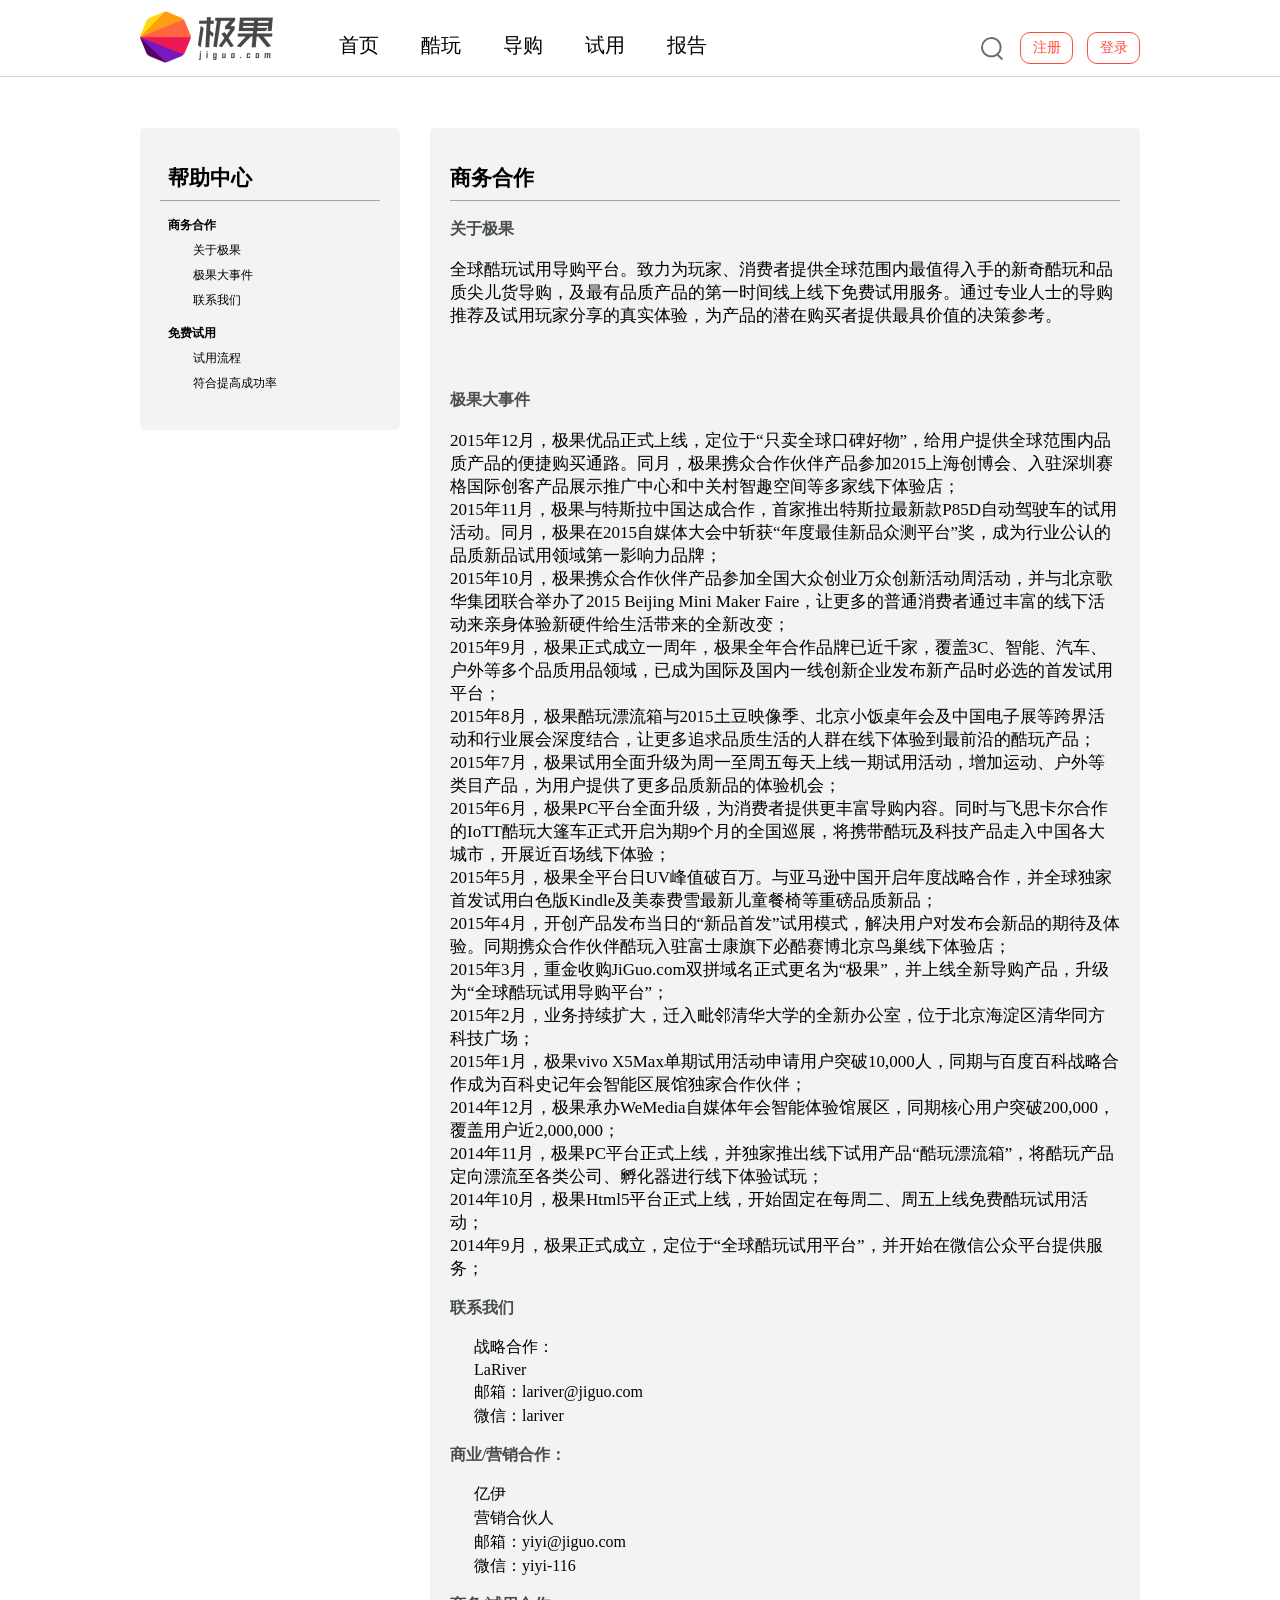
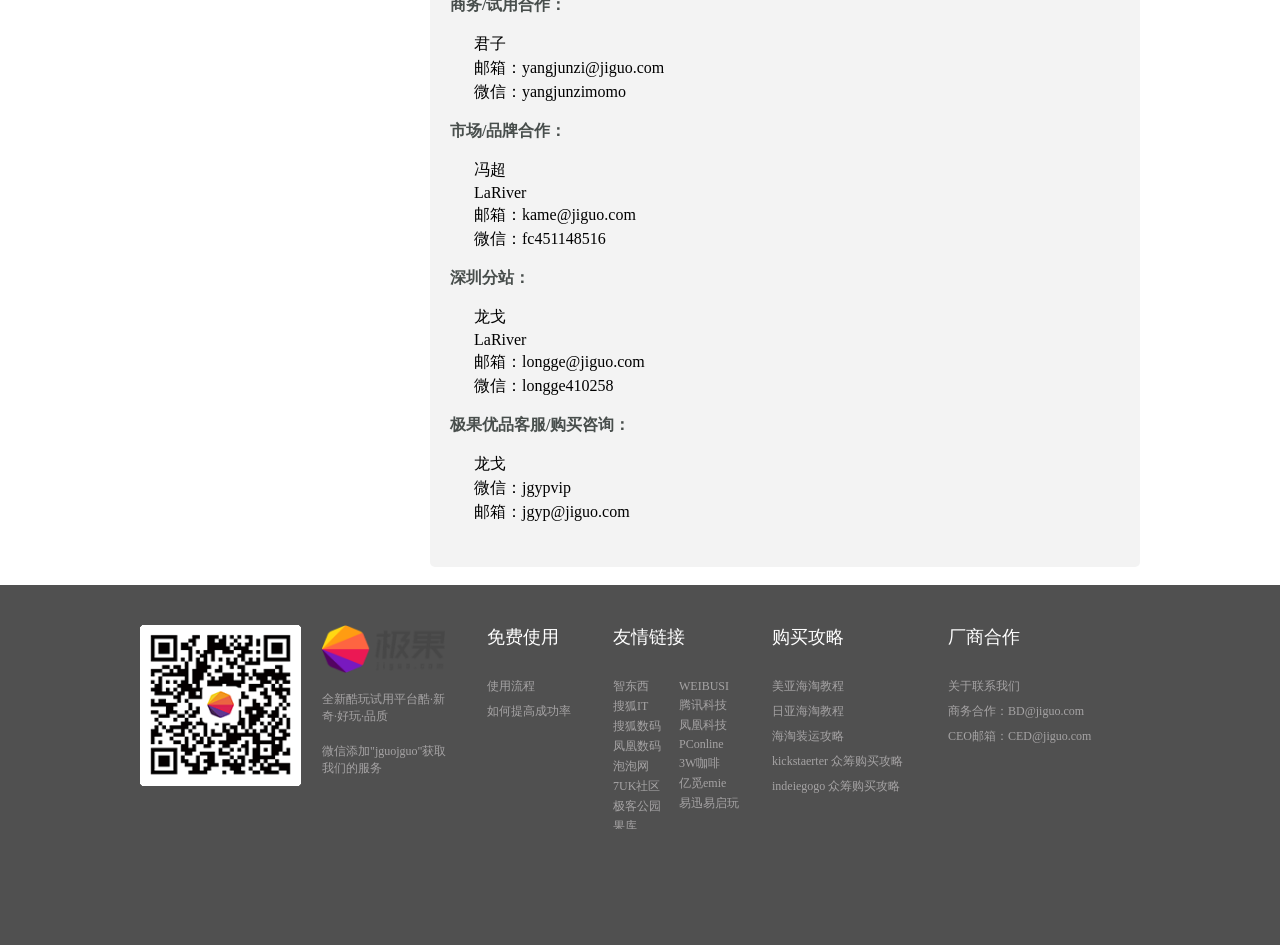
<file: business.html>
<!DOCTYPE html>
<html lang="en">
<head>
    <meta charset="UTF-8">
    <meta http-equiv="X-UA-Compatible" content="IE=edge">
    <meta name="viewport" content="width=device-width, initial-scale=1.0">
    <title>Document</title>
    <!-- 公共样式 -->
    <link rel="stylesheet" href="./css/public.css">
    <!-- 当前页面样式 -->
    <link rel="stylesheet" href="./css/business.css">
</head>
<body>
    <!-- 头部 -->
    <section class="head">
        <div class="head_top">
                <img src="./img/logonew.png" alt="">
                <ul id="mouse">
                    <li>
                        <a href="#">首页</a>
                    </li>
                    <li>
                        <a href="./findone.html">酷玩</a>
                    </li>
                    <li>
                        <a href="#">导购</a>
                    </li>
                    <li>
                        <a href="#">试用</a>
                    </li>
                    <li>
                        <a href="./report.html">报告</a>
                    </li>
                </ul>
                <ul>
                    <li></li>
                    <li>
                        <a href="./register.html">注册</a>
                    </li>
                    <li>
                        <a href="./login.html">登录</a>
                    </li>
                </ul>
        </div>
    </section>

<!-- 中间内容部分 -->
<section class="content">
    <div class="c_center">
        <!-- 侧边栏 -->
        <div class="c_left">
            <div class="c_left_top">
                <p>帮助中心</p>
            </div>
            <ul class="c_left_top1">
                <p>商务合作</p>
                <li>关于极果</li>
                <li>极果大事件</li>
                <li>联系我们</li>
            </ul>
            <ul class="c_left_top1">
                <p>免费试用</p>
                <li>试用流程</li>
                <li>符合提高成功率</li>
            </ul>
        </div>
        <!-- 右侧主要内容 -->
        <div class="c_right">
            <div class="c_right_top">
                <p>商务合作</p>
            </div>
            <div class="c_right_text">
                <p>关于极果</p>
            </div>
            <p class="text_1">
                全球酷玩试用导购平台。致力为玩家、消费者提供全球范围内最值得入手的新奇酷玩和品质尖儿货导购，及最有品质产品的第一时间线上线下免费试用服务。通过专业人士的导购推荐及试用玩家分享的真实体验，为产品的潜在购买者提供最具价值的决策参考。
            </p>
                <div class="c_right_text1">
                    <p>极果大事件</p>
                </div>
                <p class="text_1">
                    2015年12月，极果优品正式上线，定位于“只卖全球口碑好物”，给用户提供全球范围内品质产品的便捷购买通路。同月，极果携众合作伙伴产品参加2015上海创博会、入驻深圳赛格国际创客产品展示推广中心和中关村智趣空间等多家线下体验店；
                </p>
                <p class="text_1">
                    2015年11月，极果与特斯拉中国达成合作，首家推出特斯拉最新款P85D自动驾驶车的试用活动。同月，极果在2015自媒体大会中斩获“年度最佳新品众测平台”奖，成为行业公认的品质新品试用领域第一影响力品牌；
                </p>
                <p class="text_1">
                    2015年10月，极果携众合作伙伴产品参加全国大众创业万众创新活动周活动，并与北京歌华集团联合举办了2015 Beijing Mini Maker Faire，让更多的普通消费者通过丰富的线下活动来亲身体验新硬件给生活带来的全新改变；
                </p>
                <p class="text_1">
                    2015年9月，极果正式成立一周年，极果全年合作品牌已近千家，覆盖3C、智能、汽车、户外等多个品质用品领域，已成为国际及国内一线创新企业发布新产品时必选的首发试用平台；
                </p>
                <p class="text_1">
                    2015年8月，极果酷玩漂流箱与2015土豆映像季、北京小饭桌年会及中国电子展等跨界活动和行业展会深度结合，让更多追求品质生活的人群在线下体验到最前沿的酷玩产品；
                </p>
                <p  class="text_1">
                    2015年7月，极果试用全面升级为周一至周五每天上线一期试用活动，增加运动、户外等类目产品，为用户提供了更多品质新品的体验机会；
                </p>
                <p  class="text_1">
                    2015年6月，极果PC平台全面升级，为消费者提供更丰富导购内容。同时与飞思卡尔合作的IoTT酷玩大篷车正式开启为期9个月的全国巡展，将携带酷玩及科技产品走入中国各大城市，开展近百场线下体验；
                </p>
                <p  class="text_1">
                    2015年5月，极果全平台日UV峰值破百万。与亚马逊中国开启年度战略合作，并全球独家首发试用白色版Kindle及美泰费雪最新儿童餐椅等重磅品质新品；
                </p>
                <p  class="text_1">
                    2015年4月，开创产品发布当日的“新品首发”试用模式，解决用户对发布会新品的期待及体验。同期携众合作伙伴酷玩入驻富士康旗下必酷赛博北京鸟巢线下体验店；
                </p>
                <p class="text_1">
                    2015年3月，重金收购JiGuo.com双拼域名正式更名为“极果”，并上线全新导购产品，升级为“全球酷玩试用导购平台”；
                </p>
                <p class="text_1">
                    2015年2月，业务持续扩大，迁入毗邻清华大学的全新办公室，位于北京海淀区清华同方科技广场；
                </p>
                <p class="text_1">
                    2015年1月，极果vivo X5Max单期试用活动申请用户突破10,000人，同期与百度百科战略合作成为百科史记年会智能区展馆独家合作伙伴；
                </p>
                <p class="text_1">
                    2014年12月，极果承办WeMedia自媒体年会智能体验馆展区，同期核心用户突破200,000，覆盖用户近2,000,000；
                </p>
                <p class="text_1">
                    2014年11月，极果PC平台正式上线，并独家推出线下试用产品“酷玩漂流箱”，将酷玩产品定向漂流至各类公司、孵化器进行线下体验试玩；
                </p>
                <p class="text_1">
                    2014年10月，极果Html5平台正式上线，开始固定在每周二、周五上线免费酷玩试用活动；
                </p>
                <p class="text_1">
                    2014年9月，极果正式成立，定位于“全球酷玩试用平台”，并开始在微信公众平台提供服务；
                </p>
                <div class="email">
                    <p>联系我们</p>
                    <ul>
                        <li>战略合作：</li>
                        <li>LaRiver</li>
                        <li>邮箱：lariver@jiguo.com</li>
                        <li>微信：lariver</li>
                    </ul>
                </div>
                <div class="email">
                    <p>商业/营销合作：</p>
                    <ul>
                        <li>亿伊</li>
                        <li>营销合伙人</li>
                        <li>邮箱：yiyi@jiguo.com</li>
                        <li>微信：yiyi-116</li>
                    </ul>
                </div>
                <div class="email">
                    <p>商务/试用合作：</p>
                    <ul>
                        <li>君子</li>
                        <li>邮箱：yangjunzi@jiguo.com</li>
                        <li>微信：yangjunzimomo</li>
                        
                    </ul>
                </div>
                <div class="email">
                    <p>市场/品牌合作：</p>
                    <ul>
                        <li>冯超</li>
                        <li>LaRiver</li>
                        <li>邮箱：kame@jiguo.com</li>
                        <li>微信：fc451148516</li>
                    </ul>
                </div>
                <div class="email">
                    <p>深圳分站：</p>
                    <ul>
                        <li>龙戈</li>
                        <li>LaRiver</li>
                        <li>邮箱：longge@jiguo.com</li>
                        <li>微信：longge410258</li>
                    </ul>
                </div>
                <div class="email">
                    <p>极果优品客服/购买咨询：</p>
                    <ul>
                        <li>龙戈</li>
                        <li>微信：jgypvip</li>
                        <li>邮箱：jgyp@jiguo.com</li>
                         
                    </ul>
                </div>
            </div>
    </div>
</section>

    <!-- 尾部 -->
    <footer class="footer">
        <div class="footer_top">
            <div class="both">
                <img src="./img/code.png" alt="">
                <ul class="both_left">
                    <li>
                        <img src="./img/logonew.png" alt="">
                    </li>
                    <li>全新酷玩试用平台酷·新奇·好玩·品质</li>
                    <li>微信添加"jguojguo"获取我们的服务</li>
                </ul>
                <ul class="both_left_1">
                    <li>免费使用</li>
                    <li>
                        <a href="#">使用流程</a>
                    </li>
                    <li>
                        <a href="#">如何提高成功率</a>
                    </li>
                </ul>
                <ul class="both_left_2">
                    <li>友情链接</li>
                    <li>
                        <a href="#">智东西</a>
                    </li>
                    <li>
                        <a href="#">搜狐IT</a>
                    </li>
                    <li>
                        <a href="#">搜狐数码</a>
                    </li>
                    <li>
                        <a href="#">凤凰数码</a>
                    </li>
                    <li>
                        <a href="#">泡泡网</a>
                    </li>
                    <li>
                        <a href="#">7UK社区</a>
                    </li>
                    <li>
                        <a href="#">极客公园</a>
                    </li>
                    <li>
                        <a href="#">果库</a>
                    </li>
                    
                </ul>
                <ul class="both_left_12">
                    <li>
                        <a href="#">WEIBUSI</a>
                    </li>
                    <li>
                        <a href="#">腾讯科技</a>
                    </li>
                    <li>
                        <a href="#">凤凰科技</a>
                    </li>
                    <li>
                        <a href="#">PConline</a>
                    </li>
                    <li>
                        <a href="#">3W咖啡</a>
                    </li>
                    <li>
                        <a href="#">亿觅emie</a>
                    </li>
                    <li>
                        <a href="#">易迅易启玩</a>
                    </li>
                    
                </ul>
                <ul class="both_left_3">
                    <li>购买攻略</li>
                    <li>
                        <a href="#">美亚海淘教程</a>
                    </li>
                    <li>
                        <a href="#">日亚海淘教程</a>
                    </li>
                    <li>
                        <a href="#">海淘装运攻略</a>
                    </li>
                    <li>
                        <a href="#">kickstaerter 众筹购买攻略</a>
                    </li>
                    <li>
                        <a href="#">indeiegogo 众筹购买攻略</a>
                    </li>
                </ul>
                <ul class="both_left_4">
                    <li>厂商合作</li>
                    <li>
                        <a href="#">关于</a>
                    </li>
                    <li>
                        <a href="#">联系我们</a>
                    </li>
                    <li>
                        <a href="#">商务合作：BD@jiguo.com</a>
                    </li>
                    
                    <li>
                        <a href="#">CEO邮箱：CED@jiguo.com</a>
                    </li>
                </ul>
            </div>
        </div>
    </footer>
    <!-- 引入jquery -->
    <script src="./js/jquery.min.js"></script>
    <!-- 引入当前页面js -->
    <script src="./js/public.js"></script>
</body>
</html>
</file>
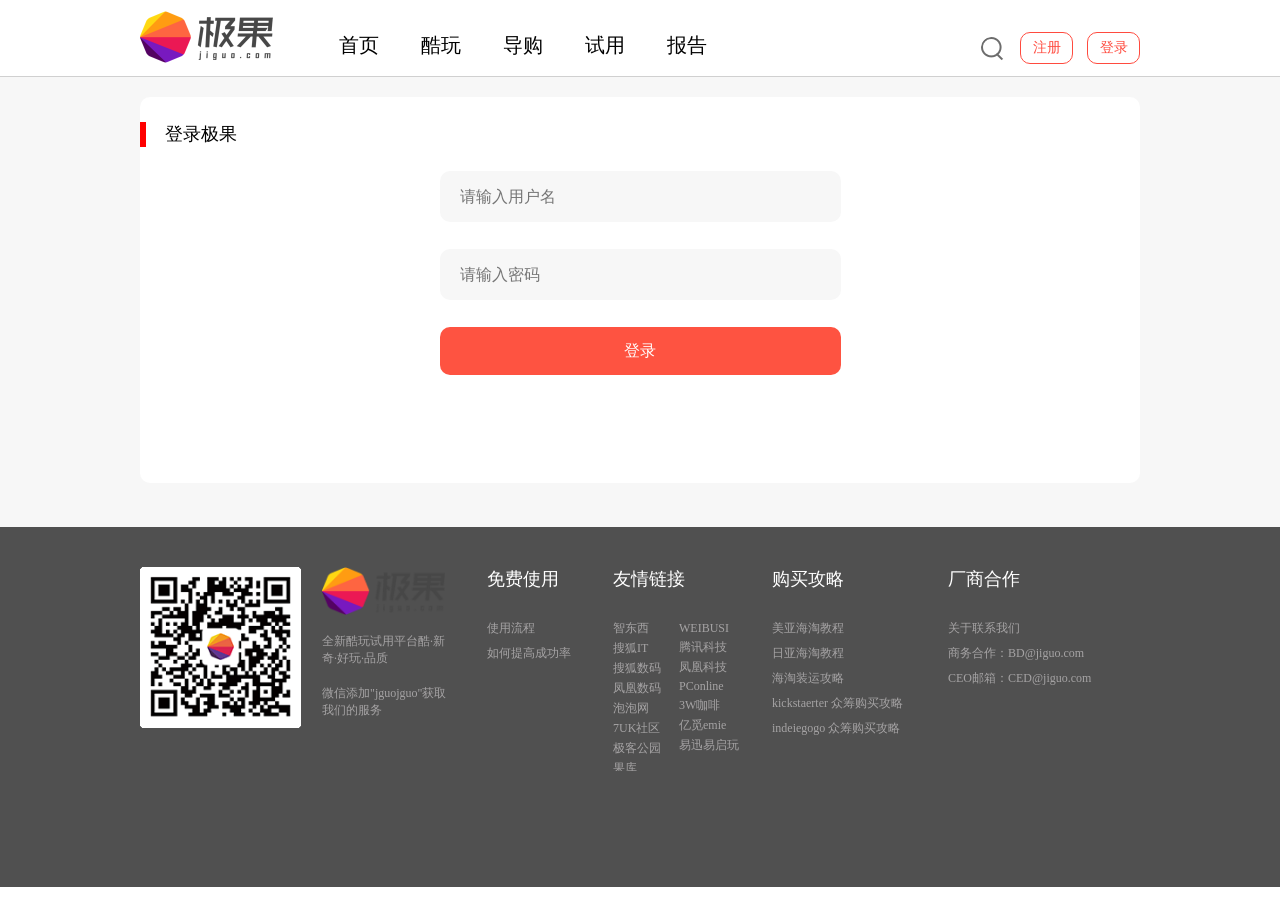
<file: login.html>
<!DOCTYPE html>
<html lang="en">
<head>
    <meta charset="UTF-8">
    <meta http-equiv="X-UA-Compatible" content="IE=edge">
    <meta name="viewport" content="width=device-width, initial-scale=1.0">
    <title>Document</title>
    <link rel="stylesheet" href="./css/public.css">
    <link rel="stylesheet" href="./css/login.css">
</head>
<body>
            <!-- 头部 -->
            <section class="head">
                <div class="head_top">
                   
                        <img src="./img/logonew.png" alt="">
                        <ul id="mouse">
                            <li>
                                <a href="#">首页</a>
                            </li>
                            <li>
                                <a href="./findone.html">酷玩</a>
                            </li>
                            <li>
                                <a href="#">导购</a>
                            </li>
                            <li>
                                <a href="#">试用</a>
                            </li>
                            <li>
                                <a href="./report.html">报告</a>
                            </li>
                        </ul>
                        <ul>
                            <li></li>
                            <li>
                                <a href="./register.html">注册</a>
                            </li>
                            <li>
                                <a href="./login.html">登录</a>
                            </li>
                        </ul>
                </div>
            </section>
    
            <!-- 中间内容部分 -->
            <section class="register">
                <div class="center">
                    <div class="color">
                        <p>登录极果</p>
                    </div>
                    <div class="input">
                        <form action="#" id="btn">
    
                            
                            
                            <div>
                                <input type="text" placeholder=" 请输入用户名" id="username">
                            </div>
                            <div>
                                <input type="password" placeholder=" 请输入密码" id="pass">
                            </div>
                           
                            <div class="goout">
                                <button>登录</button>
                            </div>
                        </form>
                        </div>
                </div>
            </section>
    
    
            <!-- 尾部 -->
        <footer class="footer">
            <div class="footer_top">
                <div class="both">
                    <img src="./img/code.png" alt="">
                    <ul class="both_left">
                        <li>
                            <img src="./img/logonew.png" alt="">
                        </li>
                        <li>全新酷玩试用平台酷·新奇·好玩·品质</li>
                        <li>微信添加"jguojguo"获取我们的服务</li>
                    </ul>
                    <ul class="both_left_1">
                        <li>免费使用</li>
                        <li>
                            <a href="#">使用流程</a>
                        </li>
                        <li>
                            <a href="#">如何提高成功率</a>
                        </li>
                    </ul>
                    <ul class="both_left_2">
                        <li>友情链接</li>
                        <li>
                            <a href="#">智东西</a>
                        </li>
                        <li>
                            <a href="#">搜狐IT</a>
                        </li>
                        <li>
                            <a href="#">搜狐数码</a>
                        </li>
                        <li>
                            <a href="#">凤凰数码</a>
                        </li>
                        <li>
                            <a href="#">泡泡网</a>
                        </li>
                        <li>
                            <a href="#">7UK社区</a>
                        </li>
                        <li>
                            <a href="#">极客公园</a>
                        </li>
                        <li>
                            <a href="#">果库</a>
                        </li>
                        
                    </ul>
                    <ul class="both_left_12">
                        <li>
                            <a href="#">WEIBUSI</a>
                        </li>
                        <li>
                            <a href="#">腾讯科技</a>
                        </li>
                        <li>
                            <a href="#">凤凰科技</a>
                        </li>
                        <li>
                            <a href="#">PConline</a>
                        </li>
                        <li>
                            <a href="#">3W咖啡</a>
                        </li>
                        <li>
                            <a href="#">亿觅emie</a>
                        </li>
                        <li>
                            <a href="#">易迅易启玩</a>
                        </li>
                        
                    </ul>
                    <ul class="both_left_3">
                        <li>购买攻略</li>
                        <li>
                            <a href="#">美亚海淘教程</a>
                        </li>
                        <li>
                            <a href="#">日亚海淘教程</a>
                        </li>
                        <li>
                            <a href="#">海淘装运攻略</a>
                        </li>
                        <li>
                            <a href="#">kickstaerter 众筹购买攻略</a>
                        </li>
                        <li>
                            <a href="#">indeiegogo 众筹购买攻略</a>
                        </li>
                    </ul>
                    <ul class="both_left_4">
                        <li>厂商合作</li>
                        <li>
                            <a href="#">关于</a>
                        </li>
                        <li>
                            <a href="#">联系我们</a>
                        </li>
                        <li>
                            <a href="#">商务合作：BD@jiguo.com</a>
                        </li>
                        
                        <li>
                            <a href="#">CEO邮箱：CED@jiguo.com</a>
                        </li>
                    </ul>
                </div>
            </div>
        </footer>
        <!-- 引入jquery -->
        <script src="./js/jquery.min.js"></script>
        <!-- 引入当前页面js -->
        <script src="./js/login.js"></script>
        <!-- 引入公共js -->
    <script src="./js/public.js"></script>
</body>
</html>
</file>
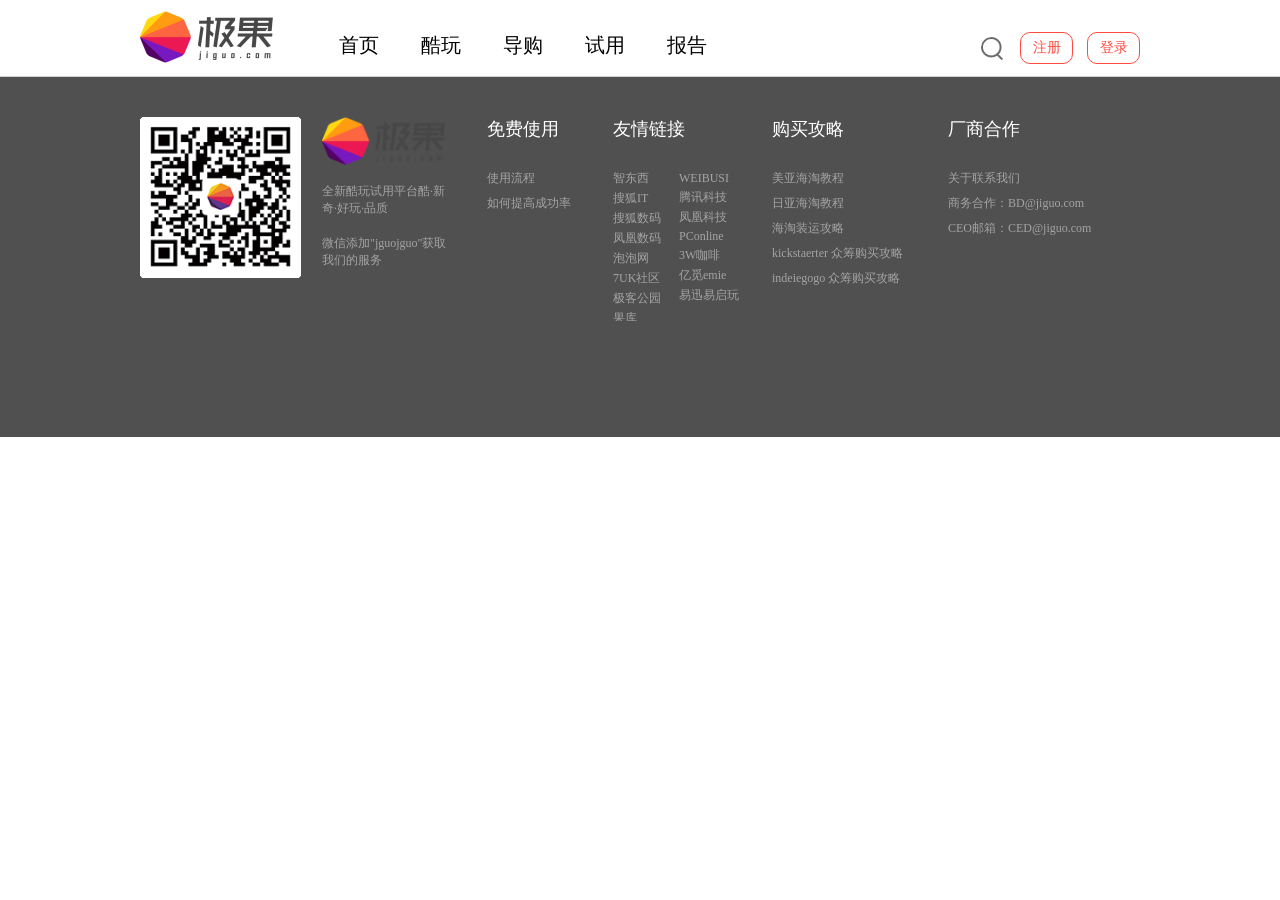
<file: public.html>
<!DOCTYPE html>
<html lang="en">
<head>
    <meta charset="UTF-8">
    <meta http-equiv="X-UA-Compatible" content="IE=edge">
    <meta name="viewport" content="width=device-width, initial-scale=1.0">
    <title>Document</title>
    <link rel="stylesheet" href="./css/public.css">
</head>
<body>
    <!-- 头部 -->
    <section class="head">
        <div class="head_top">
           
                <img src="./img/logonew.png" alt="">
                <ul id="mouse">
                    <li>
                        <a href="#">首页</a>
                    </li>
                    <li>
                        <a href="./findone.html">酷玩</a>
                    </li>
                    <li>
                        <a href="#">导购</a>
                    </li>
                    <li>
                        <a href="#">试用</a>
                    </li>
                    <li>
                        <a href="./report.html">报告</a>
                    </li>
                </ul>
                <ul>
                    <li></li>
                    <li>
                        <a href="./register.html">注册</a>
                    </li>
                    <li>
                        <a href="./login.html">登录</a>
                    </li>
                </ul>
        </div>
    </section>


<!-- 在此可写入中间文件代码 -->

    <!-- 尾部 -->
    <footer class="footer">
        <div class="footer_top">
            <div class="both">
                <img src="./img/code.png" alt="">
                <ul class="both_left">
                    <li>
                        <img src="./img/logonew.png" alt="">
                    </li>
                    <li>全新酷玩试用平台酷·新奇·好玩·品质</li>
                    <li>微信添加"jguojguo"获取我们的服务</li>
                </ul>
                <ul class="both_left_1">
                    <li>免费使用</li>
                    <li>
                        <a href="#">使用流程</a>
                    </li>
                    <li>
                        <a href="#">如何提高成功率</a>
                    </li>
                </ul>
                <ul class="both_left_2">
                    <li>友情链接</li>
                    <li>
                        <a href="#">智东西</a>
                    </li>
                    <li>
                        <a href="#">搜狐IT</a>
                    </li>
                    <li>
                        <a href="#">搜狐数码</a>
                    </li>
                    <li>
                        <a href="#">凤凰数码</a>
                    </li>
                    <li>
                        <a href="#">泡泡网</a>
                    </li>
                    <li>
                        <a href="#">7UK社区</a>
                    </li>
                    <li>
                        <a href="#">极客公园</a>
                    </li>
                    <li>
                        <a href="#">果库</a>
                    </li>
                    
                </ul>
                <ul class="both_left_12">
                    <li>
                        <a href="#">WEIBUSI</a>
                    </li>
                    <li>
                        <a href="#">腾讯科技</a>
                    </li>
                    <li>
                        <a href="#">凤凰科技</a>
                    </li>
                    <li>
                        <a href="#">PConline</a>
                    </li>
                    <li>
                        <a href="#">3W咖啡</a>
                    </li>
                    <li>
                        <a href="#">亿觅emie</a>
                    </li>
                    <li>
                        <a href="#">易迅易启玩</a>
                    </li>
                    
                </ul>
                <ul class="both_left_3">
                    <li>购买攻略</li>
                    <li>
                        <a href="#">美亚海淘教程</a>
                    </li>
                    <li>
                        <a href="#">日亚海淘教程</a>
                    </li>
                    <li>
                        <a href="#">海淘装运攻略</a>
                    </li>
                    <li>
                        <a href="#">kickstaerter 众筹购买攻略</a>
                    </li>
                    <li>
                        <a href="#">indeiegogo 众筹购买攻略</a>
                    </li>
                </ul>
                <ul class="both_left_4">
                    <li>厂商合作</li>
                    <li>
                        <a href="#">关于</a>
                    </li>
                    <li>
                        <a href="#">联系我们</a>
                    </li>
                    <li>
                        <a href="#">商务合作：BD@jiguo.com</a>
                    </li>
                    
                    <li>
                        <a href="#">CEO邮箱：CED@jiguo.com</a>
                    </li>
                </ul>
            </div>
        </div>
    </footer>
    <!-- 引入jquery -->
    <script src="./js/jquery.min.js"></script>
    <!-- 引入公共js -->
    <script src="./js/public.js"></script>
</body>
</html>
</file>
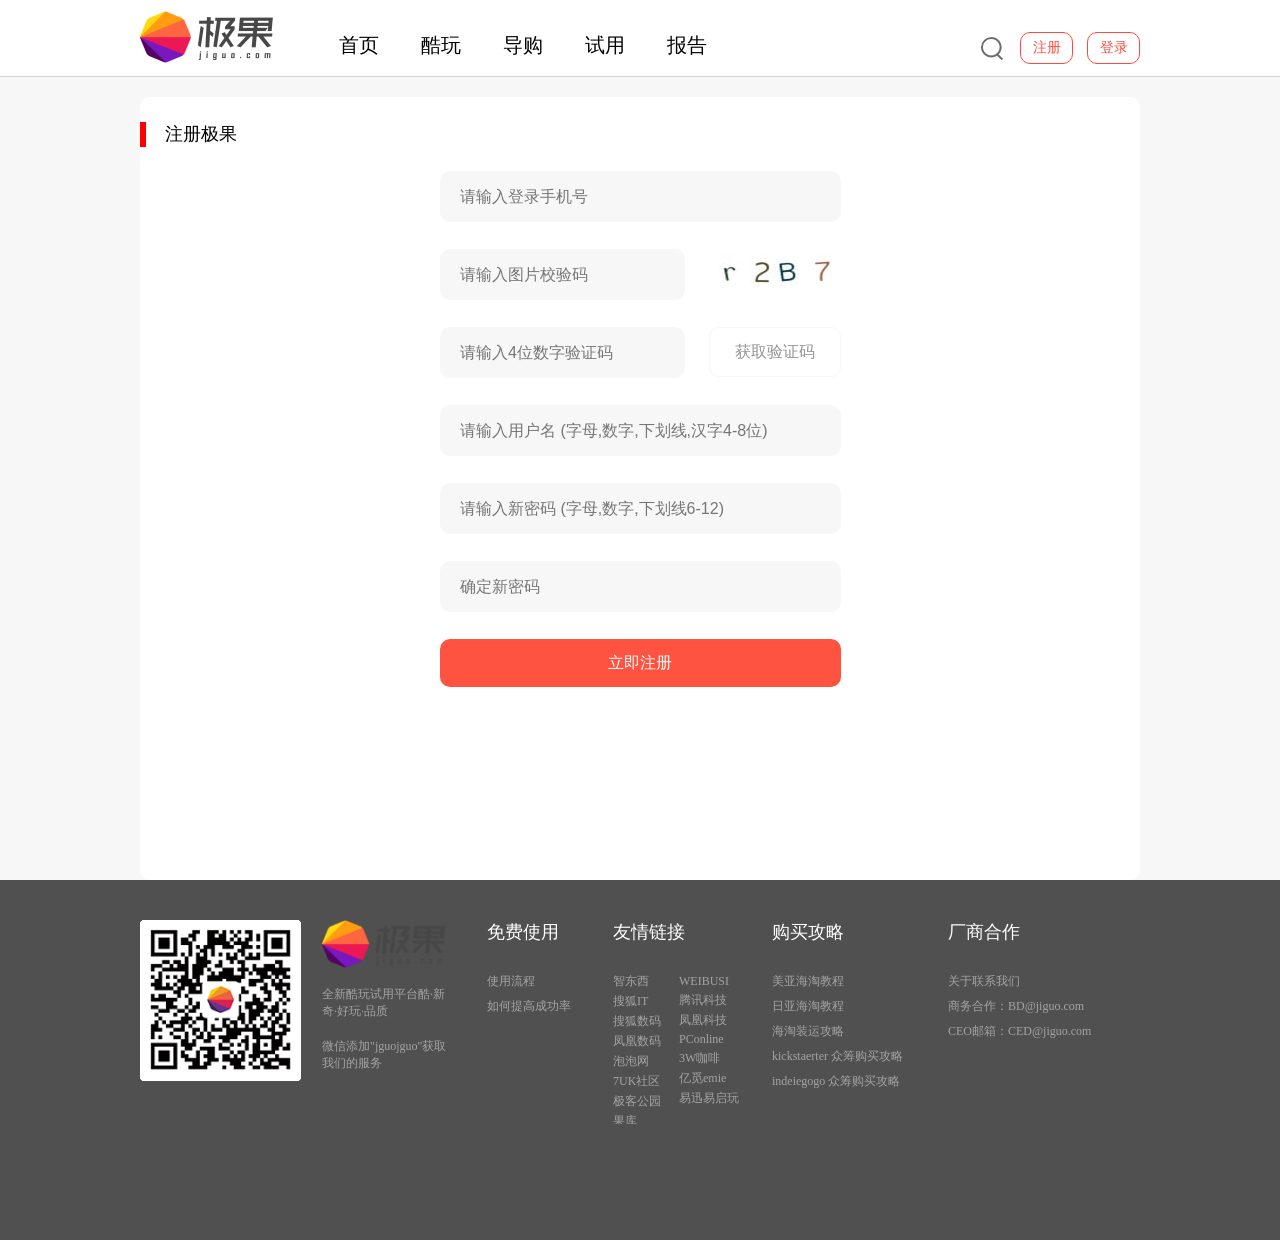
<file: register.html>
<!DOCTYPE html>
<html lang="en">
<head>
    <meta charset="UTF-8">
    <meta http-equiv="X-UA-Compatible" content="IE=edge">
    <meta name="viewport" content="width=device-width, initial-scale=1.0">
    <title>Document</title>
    <link rel="stylesheet" href="./css/public.css">
    <link rel="stylesheet" href="./css/register.css">
</head>
<body>
        <!-- 头部 -->
        <section class="head">
            <div class="head_top">
               
                    <img src="./img/logonew.png" alt="">
                    <ul id="mouse">
                        <li>
                            <a href="#">首页</a>
                        </li>
                        <li>
                            <a href="./findone.html">酷玩</a>
                        </li>
                        <li>
                            <a href="#">导购</a>
                        </li>
                        <li>
                            <a href="#">试用</a>
                        </li>
                        <li>
                            <a href="./report.html">报告</a>
                        </li>
                    </ul>
                    <ul>
                        <li></li>
                        <li>
                            <a href="./register.html">注册</a>
                        </li>
                        <li>
                            <a href="./login.html">登录</a>
                        </li>
                    </ul>
            </div>
        </section>

        <!-- 中间内容部分 -->
        <section class="register">
            <div class="center">
                <div class="color">
                    <p>注册极果</p>
                </div>
                <div class="input">
                    <form action="#" id="btn">

                        <div>
                            <input type="text" placeholder=" 请输入登录手机号" id="phone">
                        </div>
                        <div class="yzm">
                            <input type="text" placeholder=" 请输入图片校验码" id="photo">
                            <img src="./img/imgCode.jpg" alt="">
                        </div>
                        <div class="yzm">
                            <input type="text" placeholder=" 请输入4位数字验证码">
                            <div class="sj">
                                <p>获取验证码</p>
                            </div>
                        </div>
                        <div>
                            <input type="text" placeholder=" 请输入用户名 (字母,数字,下划线,汉字4-8位)" id="username">
                        </div>
                        <div>
                            <input type="password" placeholder=" 请输入新密码 (字母,数字,下划线6-12)" id="pass">
                        </div>
                        <div>
                            <input type="password" placeholder=" 确定新密码" id="ypass">
                        </div>
                        <div class="goout">
                            <button>立即注册</button>
                        </div>
                    </form>
                    </div>
            </div>
        </section>


        <!-- 尾部 -->
    <footer class="footer">
        <div class="footer_top">
            <div class="both">
                <img src="./img/code.png" alt="">
                <ul class="both_left">
                    <li>
                        <img src="./img/logonew.png" alt="">
                    </li>
                    <li>全新酷玩试用平台酷·新奇·好玩·品质</li>
                    <li>微信添加"jguojguo"获取我们的服务</li>
                </ul>
                <ul class="both_left_1">
                    <li>免费使用</li>
                    <li>
                        <a href="#">使用流程</a>
                    </li>
                    <li>
                        <a href="#">如何提高成功率</a>
                    </li>
                </ul>
                <ul class="both_left_2">
                    <li>友情链接</li>
                    <li>
                        <a href="#">智东西</a>
                    </li>
                    <li>
                        <a href="#">搜狐IT</a>
                    </li>
                    <li>
                        <a href="#">搜狐数码</a>
                    </li>
                    <li>
                        <a href="#">凤凰数码</a>
                    </li>
                    <li>
                        <a href="#">泡泡网</a>
                    </li>
                    <li>
                        <a href="#">7UK社区</a>
                    </li>
                    <li>
                        <a href="#">极客公园</a>
                    </li>
                    <li>
                        <a href="#">果库</a>
                    </li>
                    
                </ul>
                <ul class="both_left_12">
                    <li>
                        <a href="#">WEIBUSI</a>
                    </li>
                    <li>
                        <a href="#">腾讯科技</a>
                    </li>
                    <li>
                        <a href="#">凤凰科技</a>
                    </li>
                    <li>
                        <a href="#">PConline</a>
                    </li>
                    <li>
                        <a href="#">3W咖啡</a>
                    </li>
                    <li>
                        <a href="#">亿觅emie</a>
                    </li>
                    <li>
                        <a href="#">易迅易启玩</a>
                    </li>
                    
                </ul>
                <ul class="both_left_3">
                    <li>购买攻略</li>
                    <li>
                        <a href="#">美亚海淘教程</a>
                    </li>
                    <li>
                        <a href="#">日亚海淘教程</a>
                    </li>
                    <li>
                        <a href="#">海淘装运攻略</a>
                    </li>
                    <li>
                        <a href="#">kickstaerter 众筹购买攻略</a>
                    </li>
                    <li>
                        <a href="#">indeiegogo 众筹购买攻略</a>
                    </li>
                </ul>
                <ul class="both_left_4">
                    <li>厂商合作</li>
                    <li>
                        <a href="#">关于</a>
                    </li>
                    <li>
                        <a href="#">联系我们</a>
                    </li>
                    <li>
                        <a href="#">商务合作：BD@jiguo.com</a>
                    </li>
                    
                    <li>
                        <a href="#">CEO邮箱：CED@jiguo.com</a>
                    </li>
                </ul>
            </div>
        </div>
    </footer>
    <!-- 引入jquery -->
    <script src="./js/jquery.min.js"></script>
    <!-- 引入当前页面js -->
    <script src="./js/register.js"></script>
    <!-- 引入公共js -->
    <script src="./js/public.js"></script>
</body>
</html>
</file>
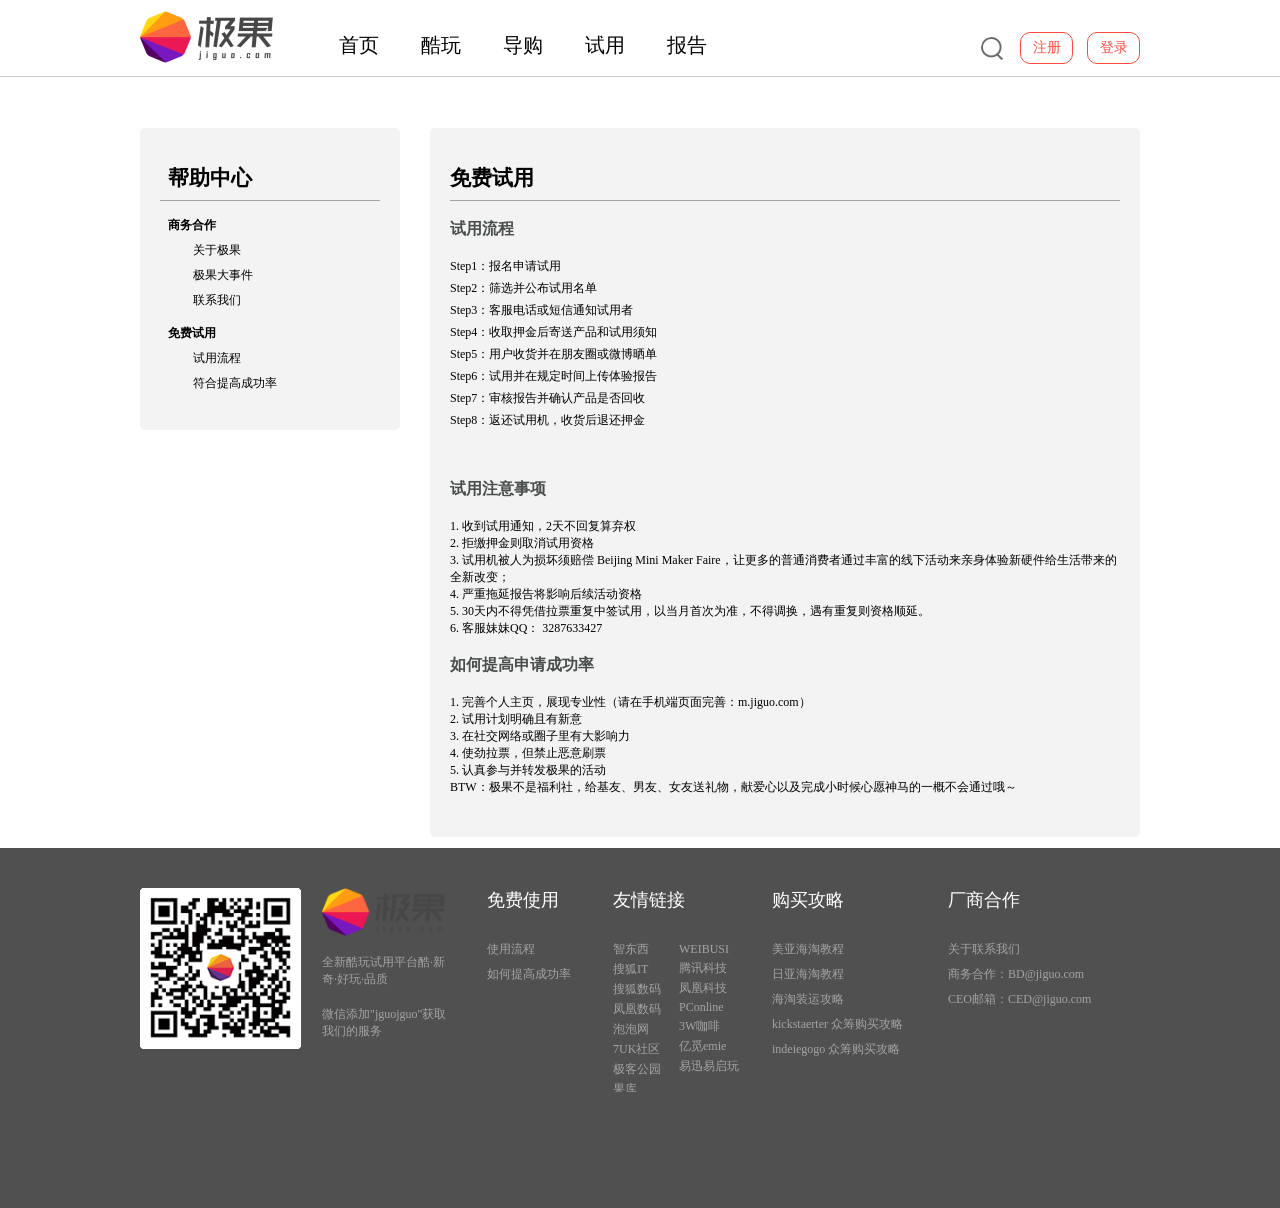
<file: tryout.html>
<!DOCTYPE html>
<html lang="en">

<head>
    <meta charset="UTF-8">
    <meta http-equiv="X-UA-Compatible" content="IE=edge">
    <meta name="viewport" content="width=device-width, initial-scale=1.0">
    <title>Document</title>
    <!-- 公告样式 -->
    <link rel="stylesheet" href="./css/public.css">
    <!-- 当前页面样式 -->
    <link rel="stylesheet" href="./css/tryout.css">
</head>

<body>
    <!-- 头部部分 -->
    <section class="head">
        <div class="head_top">

            <img src="./img/logonew.png" alt="">
            <ul id="mouse">
                <li>
                    <a href="#">首页</a>
                </li>
                <li>
                    <a href="./findone.html">酷玩</a>
                </li>
                <li>
                    <a href="#">导购</a>
                </li>
                <li>
                    <a href="#">试用</a>
                </li>
                <li>
                    <a href="./report.html">报告</a>
                </li>
            </ul>
            <ul>
                <li></li>
                <li>
                    <a href="./register.html">注册</a>
                </li>
                <li>
                    <a href="./login.html">登录</a>
                </li>
            </ul>
        </div>
    </section>
    <!-- 中间内容部分 -->
    <section class="content">
        <div class="c_center">
            <!-- 侧边栏 -->
            <div class="c_left">
                <div class="c_left_top">
                    <p>帮助中心</p>
                </div>
                <ul class="c_left_top1">
                    <p>商务合作</p>
                    <li>关于极果</li>
                    <li>极果大事件</li>
                    <li>联系我们</li>
                </ul>
                <ul class="c_left_top1">
                    <p>免费试用</p>
                    <li>试用流程</li>
                    <li>符合提高成功率</li>
                </ul>
            </div>
            <!-- 右侧主要内容 -->
            <div class="c_right">
                <div class="c_right_top">
                    <p>免费试用</p>
                </div>
                <div class="c_right_text">
                    <p>试用流程</p>
                </div>
                <ul class="pai">
                    <li>Step1：报名申请试用</li>
                    <li>Step2：筛选并公布试用名单</li>
                    <li>Step3：客服电话或短信通知试用者</li>
                    <li>Step4：收取押金后寄送产品和试用须知</li>
                    <li>Step5：用户收货并在朋友圈或微博晒单</li>
                    <li>Step6：试用并在规定时间上传体验报告</li>
                    <li>Step7：审核报告并确认产品是否回收</li>
                    <li>Step8：返还试用机，收货后退还押金</li>
                </ul>
                <div class="c_right_text">
                    <p>试用注意事项</p>
                </div>
                <ul>
                    <li>1. 收到试用通知，2天不回复算弃权</li>
                    <li>2. 拒缴押金则取消试用资格</li>
                    <li>3. 试用机被人为损坏须赔偿 Beijing Mini Maker Faire，让更多的普通消费者通过丰富的线下活动来亲身体验新硬件给生活带来的全新改变；</li>
                    <li>4. 严重拖延报告将影响后续活动资格</li>
                    <li>5. 30天内不得凭借拉票重复中签试用，以当月首次为准，不得调换，遇有重复则资格顺延。</li>
                    <li>6. 客服妹妹QQ： 3287633427</li>
                </ul>
                <div class="c_right_text">
                    <p>如何提高申请成功率</p>
                </div>
                <ul>
                    <li>1. 完善个人主页，展现专业性（请在手机端页面完善：m.jiguo.com）</li>
                    <li>2. 试用计划明确且有新意</li>
                    <li>3. 在社交网络或圈子里有大影响力</li>
                    <li>4. 使劲拉票，但禁止恶意刷票</li>
                    <li>5. 认真参与并转发极果的活动</li>
                    <li>BTW：极果不是福利社，给基友、男友、女友送礼物，献爱心以及完成小时候心愿神马的一概不会通过哦～</li>
                </ul>
            </div>
        </div>
    </section>



    <!-- 尾部 -->
    <footer class="footer">
        <div class="footer_top">
            <div class="both">
                <img src="./img/code.png" alt="">
                <ul class="both_left">
                    <li>
                        <img src="./img/logonew.png" alt="">
                    </li>
                    <li>全新酷玩试用平台酷·新奇·好玩·品质</li>
                    <li>微信添加"jguojguo"获取我们的服务</li>
                </ul>
                <ul class="both_left_1">
                    <li>免费使用</li>
                    <li>
                        <a href="#">使用流程</a>
                    </li>
                    <li>
                        <a href="#">如何提高成功率</a>
                    </li>
                </ul>
                <ul class="both_left_2">
                    <li>友情链接</li>
                    <li>
                        <a href="#">智东西</a>
                    </li>
                    <li>
                        <a href="#">搜狐IT</a>
                    </li>
                    <li>
                        <a href="#">搜狐数码</a>
                    </li>
                    <li>
                        <a href="#">凤凰数码</a>
                    </li>
                    <li>
                        <a href="#">泡泡网</a>
                    </li>
                    <li>
                        <a href="#">7UK社区</a>
                    </li>
                    <li>
                        <a href="#">极客公园</a>
                    </li>
                    <li>
                        <a href="#">果库</a>
                    </li>

                </ul>
                <ul class="both_left_12">
                    <li>
                        <a href="#">WEIBUSI</a>
                    </li>
                    <li>
                        <a href="#">腾讯科技</a>
                    </li>
                    <li>
                        <a href="#">凤凰科技</a>
                    </li>
                    <li>
                        <a href="#">PConline</a>
                    </li>
                    <li>
                        <a href="#">3W咖啡</a>
                    </li>
                    <li>
                        <a href="#">亿觅emie</a>
                    </li>
                    <li>
                        <a href="#">易迅易启玩</a>
                    </li>

                </ul>
                <ul class="both_left_3">
                    <li>购买攻略</li>
                    <li>
                        <a href="#">美亚海淘教程</a>
                    </li>
                    <li>
                        <a href="#">日亚海淘教程</a>
                    </li>
                    <li>
                        <a href="#">海淘装运攻略</a>
                    </li>
                    <li>
                        <a href="#">kickstaerter 众筹购买攻略</a>
                    </li>
                    <li>
                        <a href="#">indeiegogo 众筹购买攻略</a>
                    </li>
                </ul>
                <ul class="both_left_4">
                    <li>厂商合作</li>
                    <li>
                        <a href="#">关于</a>
                    </li>
                    <li>
                        <a href="#">联系我们</a>
                    </li>
                    <li>
                        <a href="#">商务合作：BD@jiguo.com</a>
                    </li>

                    <li>
                        <a href="#">CEO邮箱：CED@jiguo.com</a>
                    </li>
                </ul>
            </div>
        </div>
    </footer>
    <!-- 引入jquery -->
    <script src="./js/jquery.min.js"></script>
    <!-- 引入公共js -->
    <script src="./js/public.js"></script>
</body>

</html>
</file>
<file: css/public.css>
@charset "UTF-8";
* {
  padding: 0;
  margin: 0;
  font-size: 12px;
}

ul, li {
  list-style: none;
}

.head {
  width: 100%;
  height: 76px;
  border-bottom: 1px solid #d0d0d0;
}

a {
  color: black;
  text-decoration: none;
}

.head_top {
  width: 1000px;
  height: 76px;
  margin: 0 auto;
  overflow: hidden;
}

.head_top img:nth-child(1) {
  width: 133px;
  float: left;
  margin-top: 11px;
}

.head_top ul:nth-child(2) {
  margin-top: 32px;
  margin-left: 66px;
  overflow: hidden;
  float: left;
}

.head_top ul:nth-child(2) li {
  margin-right: 42px;
  float: left;
}

.head_top ul:nth-child(2) li a {
  font-size: 20px;
}

.head_top ul:nth-child(3) {
  float: right;
  margin-top: 32px;
  overflow: hidden;
}

.head_top ul:nth-child(3) li {
  height: 30px;
  width: 51px;
  float: left;
  margin-left: 14px;
  border: 1px solid #ff4b3f;
  border-radius: 10px;
  text-align: center;
}

.head_top ul:nth-child(3) li a {
  font-size: 14px;
  line-height: 30px;
  color: #ff4b3f;
}

.head_top ul:nth-child(3) li:nth-child(1) {
  width: 25px;
  height: 25px;
  border: 1px none;
  background: url(../img/search.png) no-repeat;
  margin-top: 5px;
}

/* 尾部 */
.footer {
  width: 100%;
  height: 360px;
  background-color: #505050;
}

.footer .footer_top {
  width: 1000px;
  height: 360px;
  margin: 0 auto;
}

.footer .footer_top .both {
  overflow: hidden;
  /* 免费试用 */
  /* 友情链接 */
  /* 购买攻略 */
}

.footer .footer_top .both img:nth-child(1) {
  margin-top: 40px;
  float: left;
  width: 161px;
}

.footer .footer_top .both .both_left {
  float: left;
  width: 132px;
  margin-left: 21px;
}

.footer .footer_top .both .both_left li:nth-child(1) img:nth-child(1) {
  width: 123px;
}

.footer .footer_top .both .both_left li {
  color: #a5a3a4;
  width: 131px;
  float: left;
  margin-bottom: 18px;
}

.footer .footer_top .both .both_left_1 {
  width: 93px;
  margin-top: 40px;
  float: left;
  margin-left: 33px;
}

.footer .footer_top .both .both_left_1 li {
  float: left;
  margin-bottom: 8px;
}

.footer .footer_top .both .both_left_1 li a {
  color: #a5a3a4;
}

.footer .footer_top .both .both_left_1 li:nth-child(1) {
  color: white;
  font-size: 18px;
  margin-bottom: 29px;
}

.footer .footer_top .both .both_left_2 {
  width: 66px;
  height: 204px;
  margin-top: 40px;
  float: left;
  margin-left: 33px;
}

.footer .footer_top .both .both_left_2 li {
  width: 50px;
  float: left;
  margin-bottom: 3px;
  margin-right: 5px;
}

.footer .footer_top .both .both_left_2 li a {
  color: #a5a3a4;
}

.footer .footer_top .both .both_left_2 li:nth-child(1) {
  color: white;
  font-size: 18px;
  margin-bottom: 29px;
  width: 93px;
}

.footer .footer_top .both .both_left_12 {
  float: left;
  margin-top: 94px;
}

.footer .footer_top .both .both_left_12 li {
  margin-bottom: 3px;
}

.footer .footer_top .both .both_left_12 li a {
  color: #a5a3a4;
}

.footer .footer_top .both .both_left_3 {
  width: 143px;
  margin-top: 40px;
  float: left;
  margin-left: 33px;
}

.footer .footer_top .both .both_left_3 li {
  float: left;
  margin-bottom: 8px;
}

.footer .footer_top .both .both_left_3 li a {
  color: #a5a3a4;
}

.footer .footer_top .both .both_left_3 li:nth-child(1) {
  color: white;
  font-size: 18px;
  margin-bottom: 29px;
}

.footer .footer_top .both .both_left_4 {
  width: 159px;
  margin-top: 40px;
  float: left;
  margin-left: 33px;
}

.footer .footer_top .both .both_left_4 li {
  float: left;
  margin-bottom: 8px;
}

.footer .footer_top .both .both_left_4 li a {
  color: #a5a3a4;
}

.footer .footer_top .both .both_left_4 li:nth-child(1) {
  color: white;
  font-size: 18px;
  margin-bottom: 29px;
  width: 159px;
}
</file>
<file: css/business.css>
* {
  margin: 0;
  padding: 0;
}

.content {
  width: 100%;
  margin-top: 51px;
  height: 2007px;
  margin-bottom: 50px;
}

.content .c_center {
  width: 1000px;
  height: 100px;
  margin: 0 auto;
}

.content .c_center .c_left {
  width: 220px;
  height: 225px;
  background-color: #f3f3f3;
  padding: 36px 20px 41px 20px;
  border-radius: 5px;
  float: left;
}

.content .c_center .c_left .c_left_top {
  border-bottom: 1px solid #a3a3a3;
}

.content .c_center .c_left .c_left_top p:nth-child(1) {
  font-size: 21px;
  font-weight: bolder;
  margin-bottom: 8px;
  margin-left: 8px;
}

.content .c_center .c_left .c_left_top1 {
  margin-top: 16px;
}

.content .c_center .c_left .c_left_top1 li {
  margin-bottom: 8px;
}

.content .c_center .c_left .c_left_top1 p:nth-child(1) {
  font-size: 14x;
  font-weight: bolder;
  margin-bottom: 8px;
  margin-left: 8px;
}

.content .c_center .c_left .c_left_top1 li {
  margin-left: 33px;
}

.content .c_center .c_right {
  background-color: #f3f3f3;
  padding: 36px 20px 41px 20px;
  border-radius: 5px;
  margin-left: 30px;
  float: left;
  width: 670px;
}

.content .c_center .c_right .c_right_top {
  border-bottom: 1px solid #a3a3a3;
}

.content .c_center .c_right .c_right_top p {
  font-size: 21px;
  font-weight: bolder;
  margin-bottom: 8px;
}

.content .c_center .c_right .c_right_text p {
  font-size: 16px;
  font-weight: bold;
  color: #484e4c;
  margin-top: 18px;
  margin-bottom: 18px;
}

.content .c_center .c_right .text_1 {
  font-size: 17px;
}

.content .c_center .c_right .c_right_text1 p {
  font-size: 16px;
  font-weight: bold;
  color: #484e4c;
  margin-top: 63px;
  margin-bottom: 18px;
}

.content .c_center .email p {
  font-size: 16px;
  font-weight: bold;
  color: #484e4c;
  margin-top: 18px;
  margin-bottom: 18px;
}

.content .c_center .email ul {
  margin-left: 24px;
}

.content .c_center .email ul li {
  font-size: 16px;
  margin-bottom: 3px;
}
</file>
<file: css/login.css>
.register {
  width: 100%;
  height: 430px;
  background-color: #f7f7f7;
  padding-top: 20px;
}

.register .center {
  width: 1000px;
  height: 312px;
  padding-top: 74px;
  margin: 0 auto;
  background-color: white;
  position: relative;
  border-radius: 10px;
}

.register .center .color {
  position: absolute;
  top: 25px;
  left: 0px;
  height: 25px;
  border-left: 6px solid red;
}

.register .center .color p {
  font-size: 18px;
  line-height: 25px;
  margin-left: 19px;
}

.register .center .input {
  width: 401px;
  height: 312px;
  margin: 0 auto;
}

.register .center .input div input {
  width: 401px;
  height: 51px;
  border: none;
  margin-bottom: 27px;
  border-radius: 10px;
  outline: none;
  font-size: 16px;
  background-color: #f7f7f7;
  text-indent: 1em;
}

.register .center .input .yzm input {
  width: 245px !important;
  float: left;
}

.register .center .input .yzm img {
  margin-top: 5px;
  float: right;
}

.register .center .input .yzm .sj {
  width: 130px;
  height: 48px;
  border: 1px solid #f7f7f7;
  float: right;
  border-radius: 10px;
}

.register .center .input .yzm .sj p {
  font-size: 16px;
  line-height: 48px;
  text-align: center;
  color: #939498;
}

.register .center .input .goout button {
  width: 401px;
  height: 48px;
  background-color: #fe5341;
  border: none;
  color: white;
  font-size: 16px;
  border-radius: 10px;
}
</file>
<file: css/register.css>
.register {
  width: 100%;
  height: 783px;
  background-color: #f7f7f7;
  padding-top: 20px;
}

.register .center {
  width: 1000px;
  height: 709px;
  padding-top: 74px;
  margin: 0 auto;
  background-color: white;
  position: relative;
  border-radius: 10px;
}

.register .center .color {
  position: absolute;
  top: 25px;
  left: 0px;
  height: 25px;
  border-left: 6px solid red;
}

.register .center .color p {
  font-size: 18px;
  line-height: 25px;
  margin-left: 19px;
}

.register .center .input {
  width: 401px;
  height: 513px;
  margin: 0 auto;
}

.register .center .input div input {
  width: 401px;
  height: 51px;
  border: none;
  margin-bottom: 27px;
  border-radius: 10px;
  outline: none;
  font-size: 16px;
  background-color: #f7f7f7;
  text-indent: 1em;
}

.register .center .input .yzm input {
  width: 245px !important;
  float: left;
}

.register .center .input .yzm img {
  margin-top: 5px;
  float: right;
}

.register .center .input .yzm .sj {
  width: 130px;
  height: 48px;
  border: 1px solid #f7f7f7;
  float: right;
  border-radius: 10px;
}

.register .center .input .yzm .sj p {
  font-size: 16px;
  line-height: 48px;
  text-align: center;
  color: #939498;
}

.register .center .input .goout button {
  width: 401px;
  height: 48px;
  background-color: #fe5341;
  border: none;
  color: white;
  font-size: 16px;
  border-radius: 10px;
}
</file>
<file: css/tryout.css>
* {
  margin: 0;
  padding: 0;
}

.content {
  width: 100%;
  margin-top: 51px;
  height: 670px;
  margin-bottom: 50px;
}

.content .c_center {
  width: 1000px;
  height: 100px;
  margin: 0 auto;
}

.content .c_center .c_left {
  width: 220px;
  height: 225px;
  background-color: #f3f3f3;
  padding: 36px 20px 41px 20px;
  border-radius: 5px;
  float: left;
}

.content .c_center .c_left .c_left_top {
  border-bottom: 1px solid #a3a3a3;
}

.content .c_center .c_left .c_left_top p:nth-child(1) {
  font-size: 21px;
  font-weight: bolder;
  margin-bottom: 8px;
  margin-left: 8px;
}

.content .c_center .c_left .c_left_top1 {
  margin-top: 16px;
}

.content .c_center .c_left .c_left_top1 li {
  margin-bottom: 8px;
}

.content .c_center .c_left .c_left_top1 p:nth-child(1) {
  font-size: 14x;
  font-weight: bolder;
  margin-bottom: 8px;
  margin-left: 8px;
}

.content .c_center .c_left .c_left_top1 li {
  margin-left: 33px;
}

.content .c_center .c_right {
  background-color: #f3f3f3;
  padding: 36px 20px 41px 20px;
  border-radius: 5px;
  margin-left: 30px;
  float: left;
  width: 670px;
}

.content .c_center .c_right .c_right_top {
  border-bottom: 1px solid #a3a3a3;
}

.content .c_center .c_right .c_right_top p {
  font-size: 21px;
  font-weight: bolder;
  margin-bottom: 8px;
}

.content .c_center .c_right .c_right_text p {
  font-size: 16px;
  font-weight: bold;
  color: #484e4c;
  margin-top: 18px;
  margin-bottom: 18px;
}

.content .c_center .c_right .pai {
  margin-bottom: 50px;
}

.content .c_center .c_right .pai li {
  margin-bottom: 5px;
}
</file>
